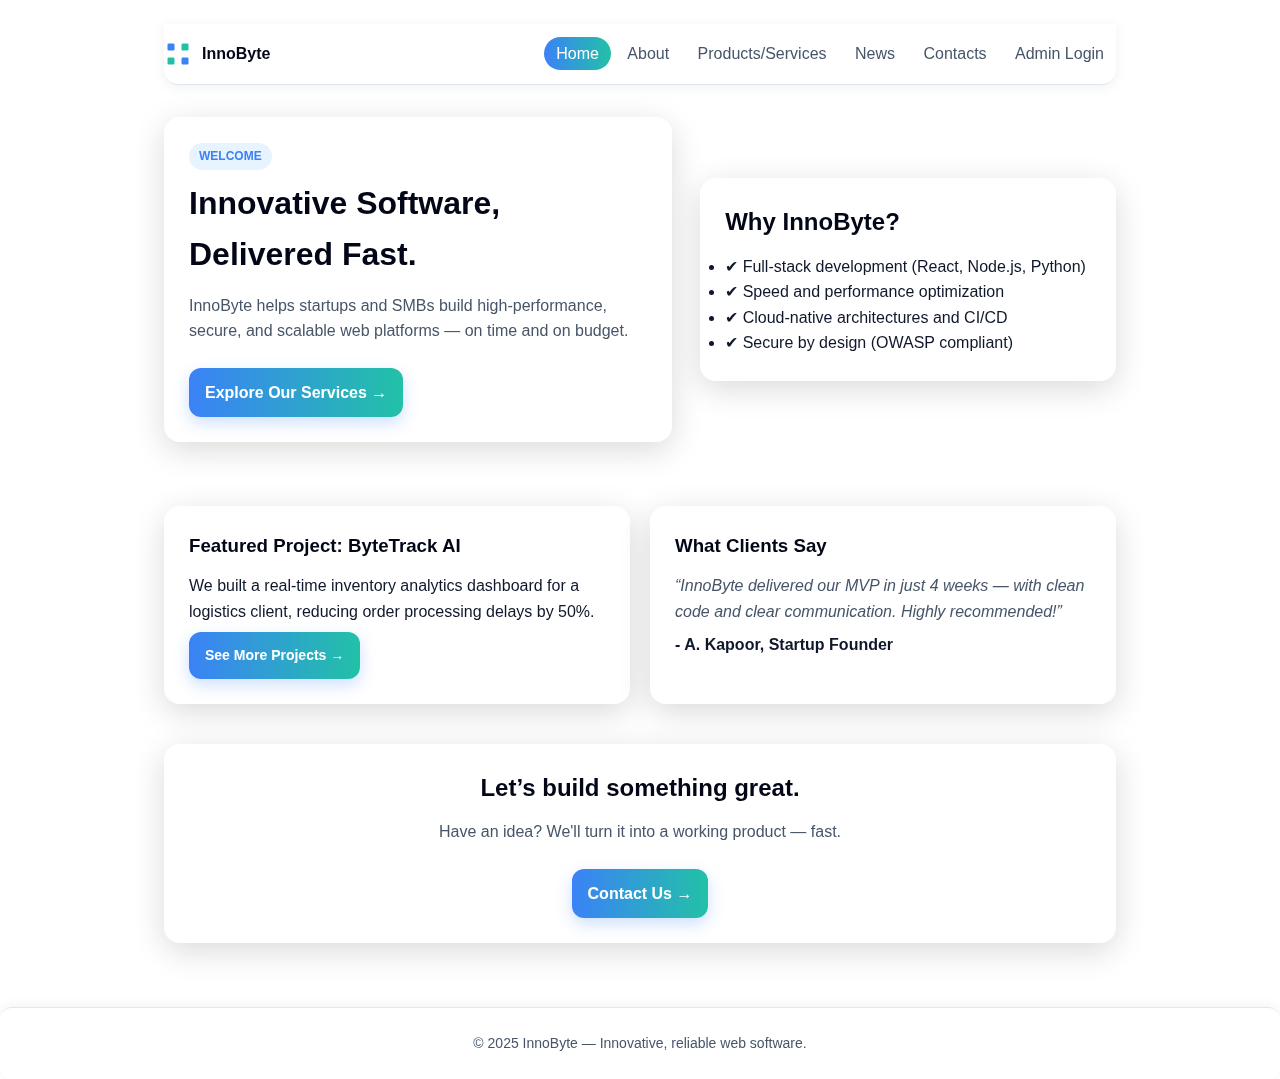
<file: index.html>
<!doctype html>
<html lang="en">
<head>
  <meta charset="utf-8"/>
  <meta name="viewport" content="width=device-width, initial-scale=1"/>
  <title>InnoByte — Home</title>
  <link rel="icon" type="image/svg+xml" href="logo.svg">

  <style>
    /* ========= BRIGHT INNOVATIVE TECH THEME ========= */
    :root {
      --bg: #ffffff;
      --text: #0f172a;
      --text-strong: #020617;
      --muted: #475569;
      --accent: #3b82f6;
      --accent-2: #22c1a7;
    }

    * {
      box-sizing: border-box;
      margin: 0;
      padding: 0;
    }

    /* ========= MULTI-LAYER BACKGROUND ========= */
    body {
      background:
        linear-gradient(rgba(255,255,255,0.7), rgba(255,255,255,0.7)),
        url('https://images.unsplash.com/photo-1505685296765-3a2736de412f?auto=format&fit=crop&w=1600&q=80'),
        url('https://images.unsplash.com/photo-1504384308090-c894fdcc538d?auto=format&fit=crop&w=1600&q=80'),
        url('https://images.unsplash.com/photo-1522202176988-66273c2fd55f?auto=format&fit=crop&w=1600&q=80');
      background-blend-mode: lighten, overlay, overlay, normal;
      background-size: cover, cover, cover, cover;
      background-position: center, center, top, center;
      background-repeat: no-repeat, no-repeat, no-repeat, no-repeat;
      background-attachment: fixed, fixed, fixed, fixed;

      color: var(--text);
      font-family: -apple-system, BlinkMacSystemFont, "Segoe UI", Roboto, Helvetica, Arial, sans-serif;
      line-height: 1.6;
      animation: bgShift 60s ease-in-out infinite alternate;
    }

    @keyframes bgShift {
      0% { background-position: center top; }
      100% { background-position: center bottom; }
    }

    /* ========= NAVIGATION ========= */
    .nav {
      display: flex;
      align-items: center;
      justify-content: space-between;
      padding: 16px 0;
      border-bottom: 1px solid #dbe4ef;
      background: rgba(255,255,255,0.85);
      backdrop-filter: blur(10px);
      border-radius: 0 0 14px 14px;
      box-shadow: 0 2px 14px rgba(0,0,0,0.06);
    }

    .logo {
      display: flex;
      align-items: center;
      gap: 10px;
      font-weight: 800;
      color: var(--text-strong);
      text-decoration: none;
    }

    .logo svg { width: 28px; height: 28px; }

    .links a {
      color: var(--muted);
      text-decoration: none;
      padding: 8px 12px;
      border-radius: 999px;
      transition: all .2s ease;
    }

    .links a:hover,
    .links a.active {
      background: linear-gradient(90deg, var(--accent), var(--accent-2));
      color: white;
    }

    main.container {
      max-width: 1000px;
      margin: 0 auto;
      padding: 24px;
    }

    h1, h2, h3 {
      color: var(--text-strong);
      margin-bottom: 12px;
      text-shadow: 0 1px 3px rgba(255,255,255,0.6);
    }

    /* ========= GLASSMORPHIC CARDS ========= */
    .card {
      background: rgba(255, 255, 255, 0.6);
      border: 1px solid rgba(255, 255, 255, 0.35);
      border-radius: 16px;
      padding: 24px;
      backdrop-filter: blur(10px) saturate(160%);
      -webkit-backdrop-filter: blur(10px) saturate(160%);
      box-shadow: 0 8px 32px rgba(0,0,0,0.15);
      transition: transform 0.3s ease, box-shadow 0.3s ease;
    }

    .card-hover:hover {
      transform: translateY(-4px);
      box-shadow: 0 12px 36px rgba(0,0,0,0.2);
    }

    /* ========= HERO SECTION ========= */
    .hero {
      display: grid;
      grid-template-columns: 1.1fr 0.9fr;
      gap: 28px;
      align-items: center;
      padding: 32px 0;
    }

    .badge {
      display: inline-block;
      font-weight: 700;
      text-transform: uppercase;
      font-size: 12px;
      padding: 4px 10px;
      border-radius: 999px;
      background: #e7f3ff;
      color: var(--accent);
      margin-bottom: 8px;
    }

    .lead {
      color: var(--muted);
      font-size: 16px;
      margin: 10px 0 16px;
    }

    .cta {
      display: inline-block;
      margin-top: 8px;
      padding: 12px 16px;
      border-radius: 12px;
      text-decoration: none;
      color: white;
      background: linear-gradient(90deg, var(--accent), var(--accent-2));
      font-weight: 700;
      box-shadow: 0 6px 16px rgba(59,130,246,0.25);
      transition: transform 0.2s ease, box-shadow 0.2s ease;
    }

    .cta:hover {
      transform: translateY(-2px);
      box-shadow: 0 8px 22px rgba(59,130,246,0.35);
    }

    .grid {
      display: grid;
      grid-template-columns: repeat(auto-fit, minmax(280px, 1fr));
      gap: 20px;
      margin-top: 32px;
    }

    footer {
      margin-top: 40px;
      padding: 24px;
      color: var(--muted);
      font-size: 14px;
      text-align: center;
      border-top: 1px solid #e2e8f0;
      background: rgba(255,255,255,0.85);
      backdrop-filter: blur(8px);
      border-radius: 12px;
      box-shadow: 0 -2px 12px rgba(0,0,0,0.05);
    }
  </style>
</head>

<body>
  <main class="container">

    <!-- Header -->
    <div class="nav">
      <a class="logo" href="index.html">
        <svg xmlns="http://www.w3.org/2000/svg" viewBox="0 0 64 64" fill="none">
          <rect x="8" y="8" width="16" height="16" fill="#3b82f6" rx="3"/>
          <rect x="40" y="8" width="16" height="16" fill="#22c1a7" rx="3"/>
          <rect x="8" y="40" width="16" height="16" fill="#22c1a7" rx="3"/>
          <rect x="40" y="40" width="16" height="16" fill="#3b82f6" rx="3"/>
        </svg>
        <span>InnoByte</span>
      </a>
      <div class="links">
        <a class="active" href="index.html">Home</a>
        <a href="about.html">About</a>
        <a href="products.html">Products/Services</a>
        <a href="news.html">News</a>
        <a href="contact.php">Contacts</a>
        <a href="login.php">Admin Login</a>
      </div>
    </div>

    <!-- Hero -->
    <section class="hero">
      <div class="card card-hover">
        <div class="badge">Welcome</div>
        <h1>Innovative Software, Delivered Fast.</h1>
        <p class="lead">InnoByte helps startups and SMBs build high-performance, secure, and scalable web platforms — on time and on budget.</p>
        <a class="cta" href="products.html">Explore Our Services →</a>
      </div>

      <div class="card card-hover">
        <h2>Why InnoByte?</h2>
        <ul>
          <li>✔ Full-stack development (React, Node.js, Python)</li>
          <li>✔ Speed and performance optimization</li>
          <li>✔ Cloud-native architectures and CI/CD</li>
          <li>✔ Secure by design (OWASP compliant)</li>
        </ul>
      </div>
    </section>

    <!-- Grid Section -->
    <section class="grid">
      <div class="card card-hover">
        <h3>Featured Project: ByteTrack AI</h3>
        <p>We built a real-time inventory analytics dashboard for a logistics client, reducing order processing delays by 50%.</p>
        <a class="cta" href="products.html" style="font-size:14px;">See More Projects →</a>
      </div>

      <div class="card card-hover">
        <h3>What Clients Say</h3>
        <blockquote style="font-style:italic;color:var(--muted);margin-bottom:8px;">
          “InnoByte delivered our MVP in just 4 weeks — with clean code and clear communication. Highly recommended!”
        </blockquote>
        <p style="font-weight:600;">- A. Kapoor, Startup Founder</p>
      </div>
    </section>

    <!-- Final CTA -->
    <section class="card card-hover" style="margin-top:40px;text-align:center;">
      <h2>Let’s build something great.</h2>
      <p class="lead">Have an idea? We'll turn it into a working product — fast.</p>
      <a class="cta" href="contact.php">Contact Us →</a>
    </section>
  </main>

  <footer>
    © 2025 InnoByte — Innovative, reliable web software.
  </footer>
</body>
</html>
</file>
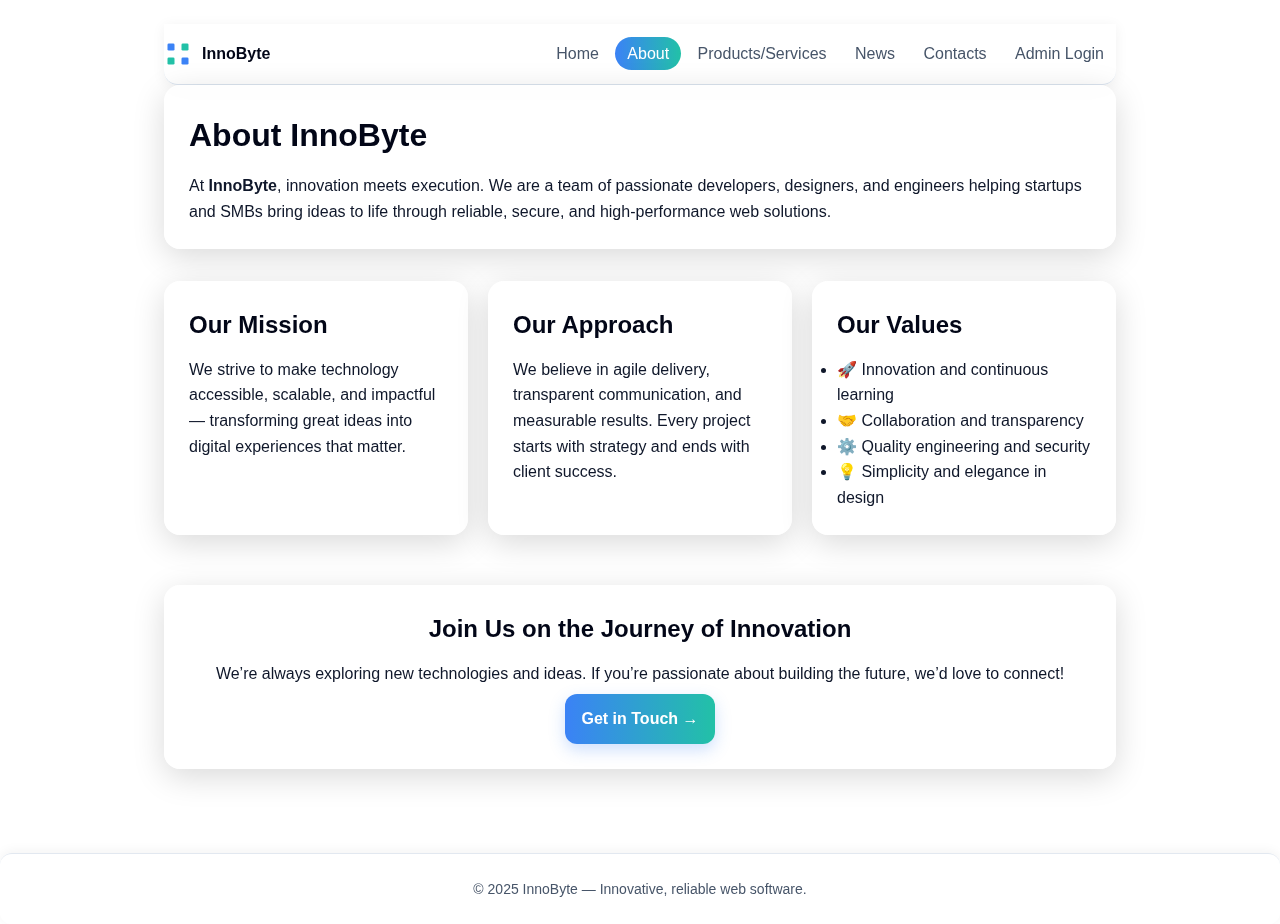
<file: about.html>
<!doctype html>
<html lang="en">
<head>
  <meta charset="utf-8"/>
  <meta name="viewport" content="width=device-width, initial-scale=1"/>
  <title>About — InnoByte</title>
  <link rel="icon" type="image/svg+xml" href="logo.svg">

  <style>
    /* ========= BRIGHT INNOVATIVE THEME ========= */
    :root {
      --bg: #ffffff;
      --text: #0f172a;
      --text-strong: #020617;
      --muted: #475569;
      --accent: #3b82f6;
      --accent-2: #22c1a7;
    }

    * {
      box-sizing: border-box;
      margin: 0;
      padding: 0;
    }

    /* ========= MULTI-LAYER BACKGROUND ========= */
    body {
      background:
        linear-gradient(rgba(255,255,255,0.7), rgba(255,255,255,0.7)),
        url('https://images.unsplash.com/photo-1505685296765-3a2736de412f?auto=format&fit=crop&w=1600&q=80'),
        url('https://images.unsplash.com/photo-1504384308090-c894fdcc538d?auto=format&fit=crop&w=1600&q=80'),
        url('https://images.unsplash.com/photo-1522202176988-66273c2fd55f?auto=format&fit=crop&w=1600&q=80');
      background-blend-mode: lighten, overlay, overlay, normal;
      background-size: cover, cover, cover, cover;
      background-position: center, center, top, center;
      background-repeat: no-repeat, no-repeat, no-repeat, no-repeat;
      background-attachment: fixed, fixed, fixed, fixed;

      color: var(--text);
      font-family: -apple-system, BlinkMacSystemFont, "Segoe UI", Roboto, Helvetica, Arial, sans-serif;
      line-height: 1.6;
      animation: bgShift 60s ease-in-out infinite alternate;
    }

    @keyframes bgShift {
      0% { background-position: center top; }
      100% { background-position: center bottom; }
    }

    /* ========= NAVIGATION ========= */
    .nav {
      display: flex;
      align-items: center;
      justify-content: space-between;
      padding: 16px 0;
      border-bottom: 1px solid #dbe4ef;
      background: rgba(255,255,255,0.85);
      backdrop-filter: blur(10px);
      border-radius: 0 0 14px 14px;
      box-shadow: 0 2px 14px rgba(0,0,0,0.06);
    }

    .logo {
      display: flex;
      align-items: center;
      gap: 10px;
      font-weight: 800;
      color: var(--text-strong);
      text-decoration: none;
    }

    .logo svg { width: 28px; height: 28px; }

    .links a {
      color: var(--muted);
      text-decoration: none;
      padding: 8px 12px;
      border-radius: 999px;
      transition: all .2s ease;
    }

    .links a:hover,
    .links a.active {
      background: linear-gradient(90deg, var(--accent), var(--accent-2));
      color: white;
    }

    main.container {
      max-width: 1000px;
      margin: 0 auto;
      padding: 24px;
    }

    h1, h2, h3 {
      color: var(--text-strong);
      margin-bottom: 12px;
      text-shadow: 0 1px 3px rgba(255,255,255,0.6);
    }

    /* ========= GLASSMORPHIC CARD STYLE ========= */
    .card {
      background: rgba(255, 255, 255, 0.6);
      border: 1px solid rgba(255, 255, 255, 0.35);
      border-radius: 16px;
      padding: 24px;
      backdrop-filter: blur(10px) saturate(160%);
      -webkit-backdrop-filter: blur(10px) saturate(160%);
      box-shadow: 0 8px 32px rgba(0,0,0,0.15);
      transition: transform 0.3s ease, box-shadow 0.3s ease;
      margin-bottom: 20px;
    }

    .card:hover {
      transform: translateY(-4px);
      box-shadow: 0 12px 36px rgba(0,0,0,0.2);
    }

    .grid {
      display: grid;
      grid-template-columns: repeat(auto-fit, minmax(280px, 1fr));
      gap: 20px;
      margin-top: 32px;
    }

    .cta {
      display: inline-block;
      margin-top: 8px;
      padding: 12px 16px;
      border-radius: 12px;
      text-decoration: none;
      color: white;
      background: linear-gradient(90deg, var(--accent), var(--accent-2));
      font-weight: 700;
      box-shadow: 0 6px 16px rgba(59,130,246,0.25);
      transition: transform 0.2s ease, box-shadow 0.2s ease;
    }

    .cta:hover {
      transform: translateY(-2px);
      box-shadow: 0 8px 22px rgba(59,130,246,0.35);
    }

    footer {
      margin-top: 40px;
      padding: 24px;
      color: var(--muted);
      font-size: 14px;
      text-align: center;
      border-top: 1px solid #e2e8f0;
      background: rgba(255,255,255,0.9);
      backdrop-filter: blur(8px);
      border-radius: 12px;
      box-shadow: 0 -2px 12px rgba(0,0,0,0.05);
    }
  </style>
</head>

<body>
  <main class="container">

    <!-- Header -->
    <div class="nav">
      <a class="logo" href="index.html">
        <svg xmlns="http://www.w3.org/2000/svg" viewBox="0 0 64 64" fill="none">
          <rect x="8" y="8" width="16" height="16" fill="#3b82f6" rx="3"/>
          <rect x="40" y="8" width="16" height="16" fill="#22c1a7" rx="3"/>
          <rect x="8" y="40" width="16" height="16" fill="#22c1a7" rx="3"/>
          <rect x="40" y="40" width="16" height="16" fill="#3b82f6" rx="3"/>
        </svg>
        <span>InnoByte</span>
      </a>
      <div class="links">
        <a href="index.html">Home</a>
        <a class="active" href="about.html">About</a>
        <a href="products.html">Products/Services</a>
        <a href="news.html">News</a>
        <a href="contact.php">Contacts</a>
        <a href="login.php">Admin Login</a>
      </div>
    </div>

    <!-- About Section -->
    <section class="card">
      <h1>About InnoByte</h1>
      <p>At <strong>InnoByte</strong>, innovation meets execution. We are a team of passionate developers, designers, and engineers helping startups and SMBs bring ideas to life through reliable, secure, and high-performance web solutions.</p>
    </section>

    <section class="grid">
      <div class="card">
        <h2>Our Mission</h2>
        <p>We strive to make technology accessible, scalable, and impactful — transforming great ideas into digital experiences that matter.</p>
      </div>
      <div class="card">
        <h2>Our Approach</h2>
        <p>We believe in agile delivery, transparent communication, and measurable results. Every project starts with strategy and ends with client success.</p>
      </div>
      <div class="card">
        <h2>Our Values</h2>
        <ul>
          <li>🚀 Innovation and continuous learning</li>
          <li>🤝 Collaboration and transparency</li>
          <li>⚙️ Quality engineering and security</li>
          <li>💡 Simplicity and elegance in design</li>
        </ul>
      </div>
    </section>

    <section class="card" style="text-align:center; margin-top:30px;">
      <h2>Join Us on the Journey of Innovation</h2>
      <p>We’re always exploring new technologies and ideas. If you’re passionate about building the future, we’d love to connect!</p>
      <a class="cta" href="contact.php">Get in Touch →</a>
    </section>
  </main>

  <footer>
    © 2025 InnoByte — Innovative, reliable web software.
  </footer>
</body>
</html>
</file>
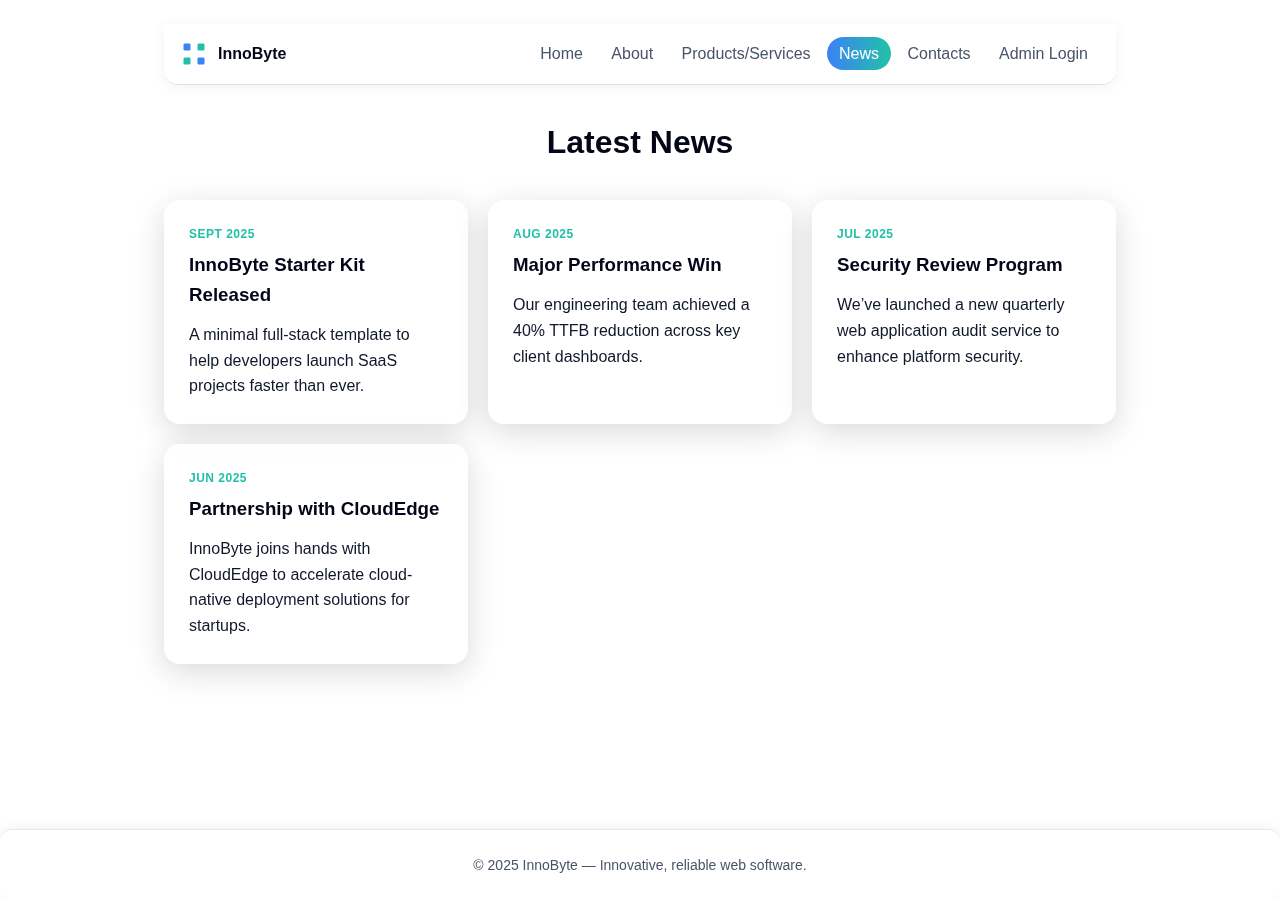
<file: news.html>
<!doctype html>
<html lang="en">
<head>
  <meta charset="utf-8"/>
  <meta name="viewport" content="width=device-width, initial-scale=1"/>
  <title>News — InnoByte</title>
  <link rel="icon" type="image/svg+xml" href="logo.svg">

  <style>
    /* ========= BRIGHT INNOVATIVE TECH THEME ========= */
    :root {
      --bg: #ffffff;
      --text: #0f172a;
      --text-strong: #020617;
      --muted: #475569;
      --accent: #3b82f6;
      --accent-2: #22c1a7;
    }

    * {
      box-sizing: border-box;
      margin: 0;
      padding: 0;
    }

    /* ========= MULTI-LAYER BACKGROUND ========= */
    body {
      background:
        linear-gradient(rgba(255,255,255,0.7), rgba(255,255,255,0.7)),
        url('https://images.unsplash.com/photo-1505685296765-3a2736de412f?auto=format&fit=crop&w=1600&q=80'),
        url('https://images.unsplash.com/photo-1504384308090-c894fdcc538d?auto=format&fit=crop&w=1600&q=80'),
        url('https://images.unsplash.com/photo-1522202176988-66273c2fd55f?auto=format&fit=crop&w=1600&q=80');
      background-blend-mode: lighten, overlay, overlay, normal;
      background-size: cover, cover, cover, cover;
      background-position: center, center, top, center;
      background-repeat: no-repeat, no-repeat, no-repeat, no-repeat;
      background-attachment: fixed, fixed, fixed, fixed;

      color: var(--text);
      font-family: -apple-system, BlinkMacSystemFont, "Segoe UI", Roboto, Helvetica, Arial, sans-serif;
      line-height: 1.6;
      animation: bgShift 60s ease-in-out infinite alternate;

      /* Keep footer at bottom */
      min-height: 100vh;
      display: flex;
      flex-direction: column;
    }

    @keyframes bgShift {
      0% { background-position: center top; }
      100% { background-position: center bottom; }
    }

    main.container {
      flex: 1;
      max-width: 1000px;
      margin: 0 auto;
      padding: 24px;
    }

    /* ========= NAVIGATION (IDENTICAL TO HOME) ========= */
    .nav {
  width: 952px;
  height: 61px;
  display: flex;
  align-items: center;
  justify-content: space-between;
  padding: 0 16px;
  margin: 0 auto; /* center the nav bar */
  border-bottom: 1px solid #dbe4ef;
  background: rgba(255,255,255,0.85);
  backdrop-filter: blur(10px);
  border-radius: 0 0 14px 14px;
  box-shadow: 0 2px 14px rgba(0,0,0,0.06);
}

    .logo {
      display: flex;
      align-items: center;
      gap: 10px;
      font-weight: 800;
      color: var(--text-strong);
      text-decoration: none;
    }

    .logo svg { width: 28px; height: 28px; }

    .links a {
      color: var(--muted);
      text-decoration: none;
      padding: 8px 12px;
      border-radius: 999px;
      transition: all .2s ease;
    }

    .links a:hover,
    .links a.active {
      background: linear-gradient(90deg, var(--accent), var(--accent-2));
      color: white;
    }

    /* ========= HEADINGS ========= */
    h1, h2, h3 {
      color: var(--text-strong);
      margin-bottom: 12px;
      text-shadow: 0 1px 3px rgba(255,255,255,0.6);
    }

    h1 {
      text-align: center;
      margin-top: 32px;
    }

    /* ========= GLASSMORPHIC CARDS ========= */
    .card {
      background: rgba(255, 255, 255, 0.6);
      border: 1px solid rgba(255, 255, 255, 0.35);
      border-radius: 16px;
      padding: 24px;
      backdrop-filter: blur(10px) saturate(160%);
      -webkit-backdrop-filter: blur(10px) saturate(160%);
      box-shadow: 0 8px 32px rgba(0,0,0,0.15);
      transition: transform 0.3s ease, box-shadow 0.3s ease;
    }

    .card:hover {
      transform: translateY(-4px);
      box-shadow: 0 12px 36px rgba(0,0,0,0.2);
    }

    .grid {
      display: grid;
      grid-template-columns: repeat(auto-fit, minmax(280px, 1fr));
      gap: 20px;
      margin-top: 32px;
    }

    .kicker {
      color: var(--accent-2);
      font-weight: 800;
      letter-spacing: .5px;
      text-transform: uppercase;
      font-size: 12px;
      margin-bottom: 6px;
      display: block;
    }

    /* ========= FOOTER ========= */
    footer {
      margin-top: 40px;
      padding: 24px;
      color: var(--muted);
      font-size: 14px;
      text-align: center;
      border-top: 1px solid #e2e8f0;
      background: rgba(255,255,255,0.85);
      backdrop-filter: blur(8px);
      border-radius: 12px;
      box-shadow: 0 -2px 12px rgba(0,0,0,0.05);
    }
  </style>
</head>

<body>
  <main class="container">

    <!-- Header -->
    <div class="nav">
      <a class="logo" href="index.html">
        <svg xmlns="http://www.w3.org/2000/svg" viewBox="0 0 64 64" fill="none">
          <rect x="8" y="8" width="16" height="16" fill="#3b82f6" rx="3"/>
          <rect x="40" y="8" width="16" height="16" fill="#22c1a7" rx="3"/>
          <rect x="8" y="40" width="16" height="16" fill="#22c1a7" rx="3"/>
          <rect x="40" y="40" width="16" height="16" fill="#3b82f6" rx="3"/>
        </svg>
        <span>InnoByte</span>
      </a>
      <div class="links">
        <a href="index.html">Home</a>
        <a href="about.html">About</a>
        <a href="products.html">Products/Services</a>
        <a class="active" href="news.html">News</a>
        <a href="contact.php">Contacts</a>
        <a href="login.php">Admin Login</a>
      </div>
    </div>

    <!-- News Section -->
    <h1>Latest News</h1>
    <div class="grid">
      <div class="card">
        <span class="kicker">Sept 2025</span>
        <h3>InnoByte Starter Kit Released</h3>
        <p>A minimal full-stack template to help developers launch SaaS projects faster than ever.</p>
      </div>

      <div class="card">
        <span class="kicker">Aug 2025</span>
        <h3>Major Performance Win</h3>
        <p>Our engineering team achieved a 40% TTFB reduction across key client dashboards.</p>
      </div>

      <div class="card">
        <span class="kicker">Jul 2025</span>
        <h3>Security Review Program</h3>
        <p>We’ve launched a new quarterly web application audit service to enhance platform security.</p>
      </div>

      <div class="card">
        <span class="kicker">Jun 2025</span>
        <h3>Partnership with CloudEdge</h3>
        <p>InnoByte joins hands with CloudEdge to accelerate cloud-native deployment solutions for startups.</p>
      </div>
    </div>
  </main>

  <footer>
    © 2025 InnoByte — Innovative, reliable web software.
  </footer>
</body>
</html>
</file>
